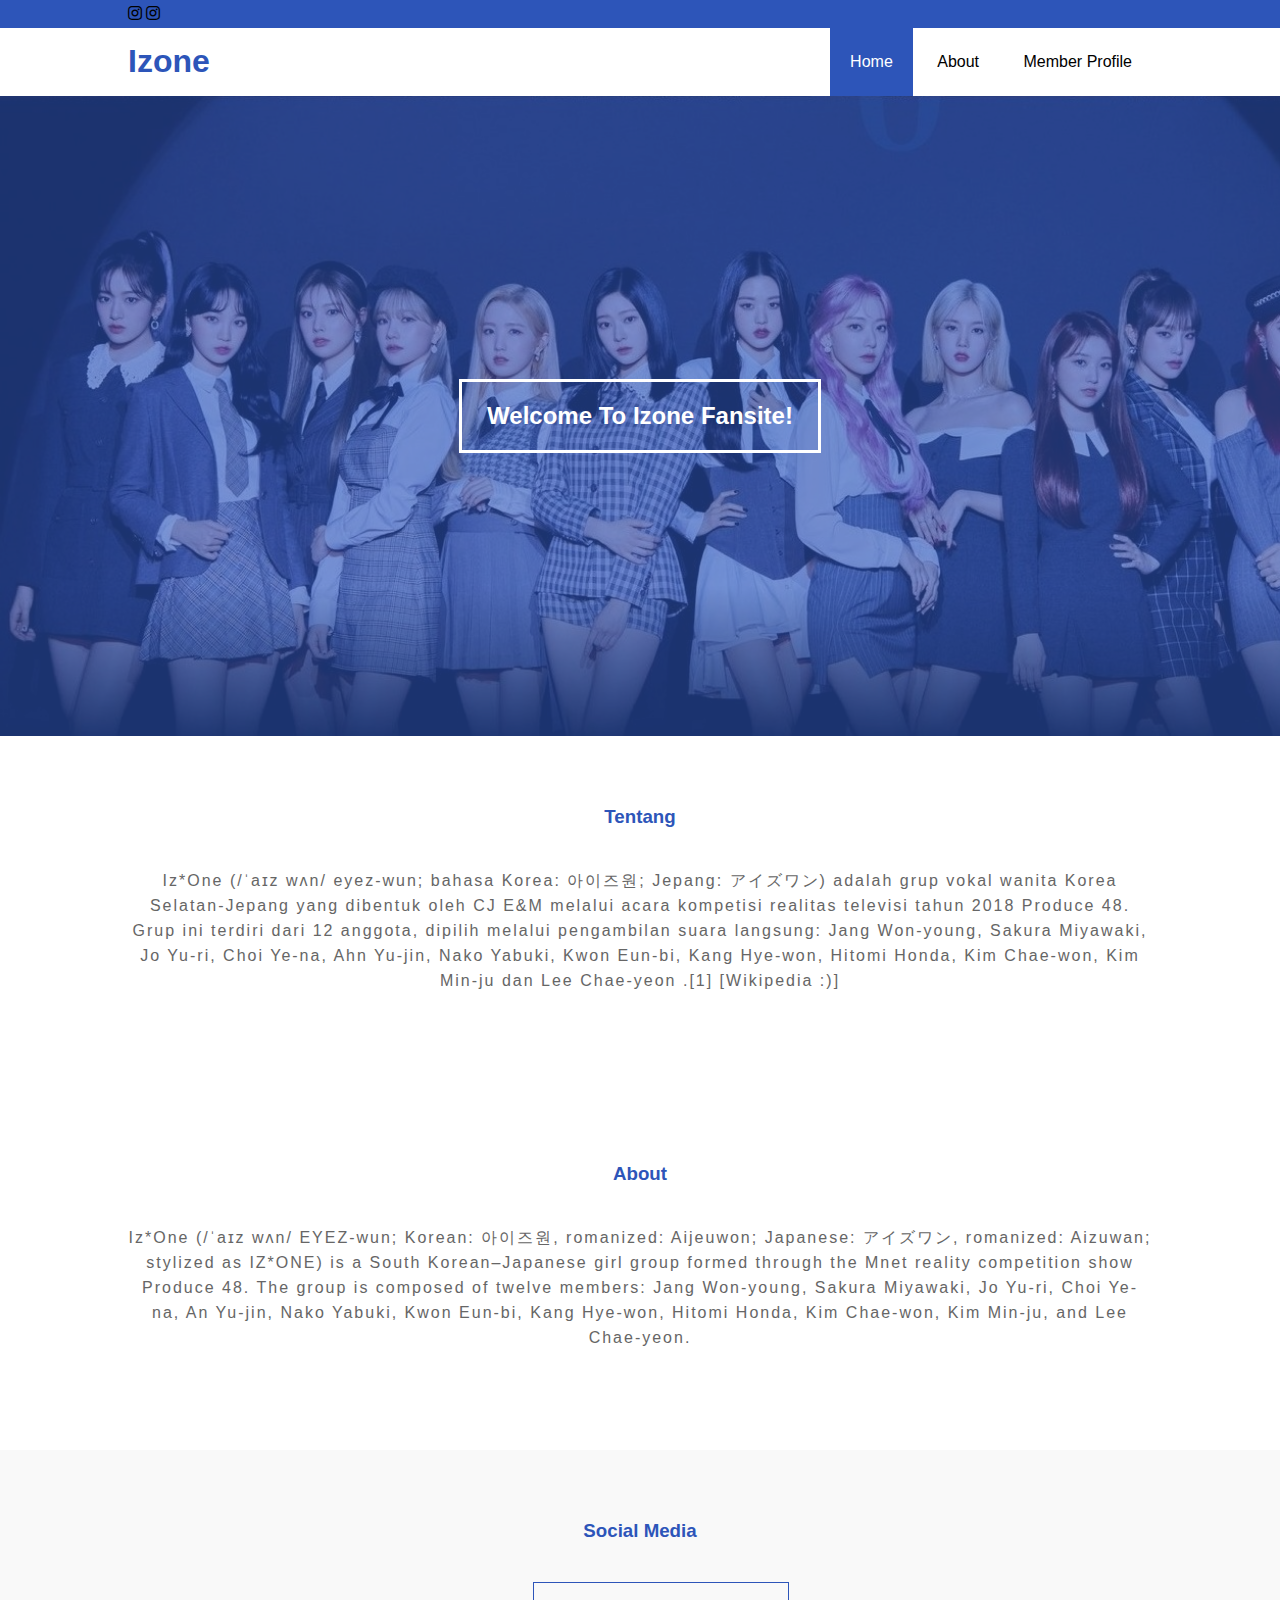
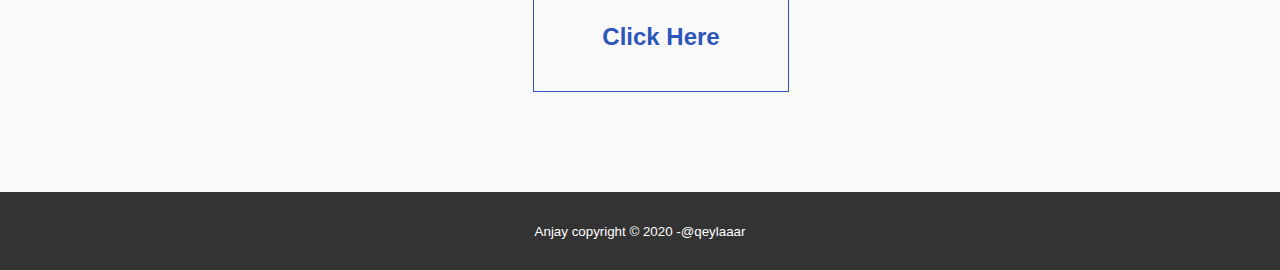
<file: index.html>
<!DOCTYPE html>
<html>
<head>
	<meta charset="utf-8">
	<meta name="viewport" content="width=device-width, initial-scale=1">
	<title>Izone.</title>
	<link rel="stylesheet" type="text/css" href="style.css">
	<link rel="stylesheet" type="text/css" href="https://cdnjs.cloudflare.com/ajax/libs/font-awesome/5.15.3/css/all.min.css">
	<script src="https://code.jquery.com/jquery-3.6.0.min.js" integrity="sha256-/xUj+3OJU5yExlq6GSYGSHk7tPXikynS7ogEvDej/m4=" crossorigin="anonymous"></script>
</head>
<body>

	<!--loader-->
	<div class="bg-loader">
		<div class="loader"></div>
	</div>

	<!-- header -->
	<div class="media">
		<div class="container">
			<ul>
				<li><a href="https://instagram.com/official_izone"><i class="fab fa-instagram"></i></a></li>
				<li><a href="https://instagram.com/qeylaaar"><i class="fab fa-instagram"></i></a></li>
			</ul>
		</div>
	</div>
	<header>
		<div class="container">
		<h1><a href="index.html">Izone</a></h1>
		<ul>
			<li class="active"><a href="index.html">Home</a></li>
			<li><a href="html/about.html">About</a></li>
			<li><a href="html/memberprofile.html">Member Profile</a></li>
		</ul>
	    </div>
	</header>

	<!-- banner -->
	<section class="banner">
		<h2>Welcome To Izone Fansite!</h2>
	</section>

	<!--about-->
	<section class="about">
		<div class="container">
			<h3>Tentang</h3>
			<p>Iz*One (/ˈaɪz wʌn/ eyez-wun; bahasa Korea: 아이즈원; Jepang: アイズワン) adalah grup vokal wanita Korea Selatan-Jepang yang dibentuk oleh CJ E&M melalui acara kompetisi realitas televisi tahun 2018 Produce 48. Grup ini terdiri dari 12 anggota, dipilih melalui pengambilan suara langsung: Jang Won-young, Sakura Miyawaki, Jo Yu-ri, Choi Ye-na, Ahn Yu-jin, Nako Yabuki, Kwon Eun-bi, Kang Hye-won, Hitomi Honda, Kim Chae-won, Kim Min-ju dan Lee Chae-yeon .[1] [Wikipedia :)]</p>
		</div>
	</section>
	<section class="about">
		<div class="container">
			<h3>About</h3>
			<p>Iz*One (/ˈaɪz wʌn/ EYEZ-wun; Korean: 아이즈원, romanized: Aijeuwon; Japanese: アイズワン, romanized: Aizuwan; stylized as IZ*ONE) is a South Korean–Japanese girl group formed through the Mnet reality competition show Produce 48. The group is composed of twelve members: Jang Won-young, Sakura Miyawaki, Jo Yu-ri, Choi Ye-na, An Yu-jin, Nako Yabuki, Kwon Eun-bi, Kang Hye-won, Hitomi Honda, Kim Chae-won, Kim Min-ju, and Lee Chae-yeon.</p>
		</div>
	</section>
	<!-- service/social media -->
	<section class="service">
		<div class="container">
			<h3>Social Media</h3>
			<div class="box">
				<div class="col-4">
					<a href="html/sosmeds.html"><h2 align="center">Click Here</h2></a>
				</div>
				</div>
			</div>
		</div>
	</section>

	<!--footer-->
	<footer>
		<div class="container">
			<small>Anjay copyright &copy; 2020 -@qeylaaar</small>
		</div>
	</footer>

	<script type="text/javascript">
		$(document).ready(function(){
			$(".bg-loader").hide();
		})
	</script>

</body>
</html>
</file>
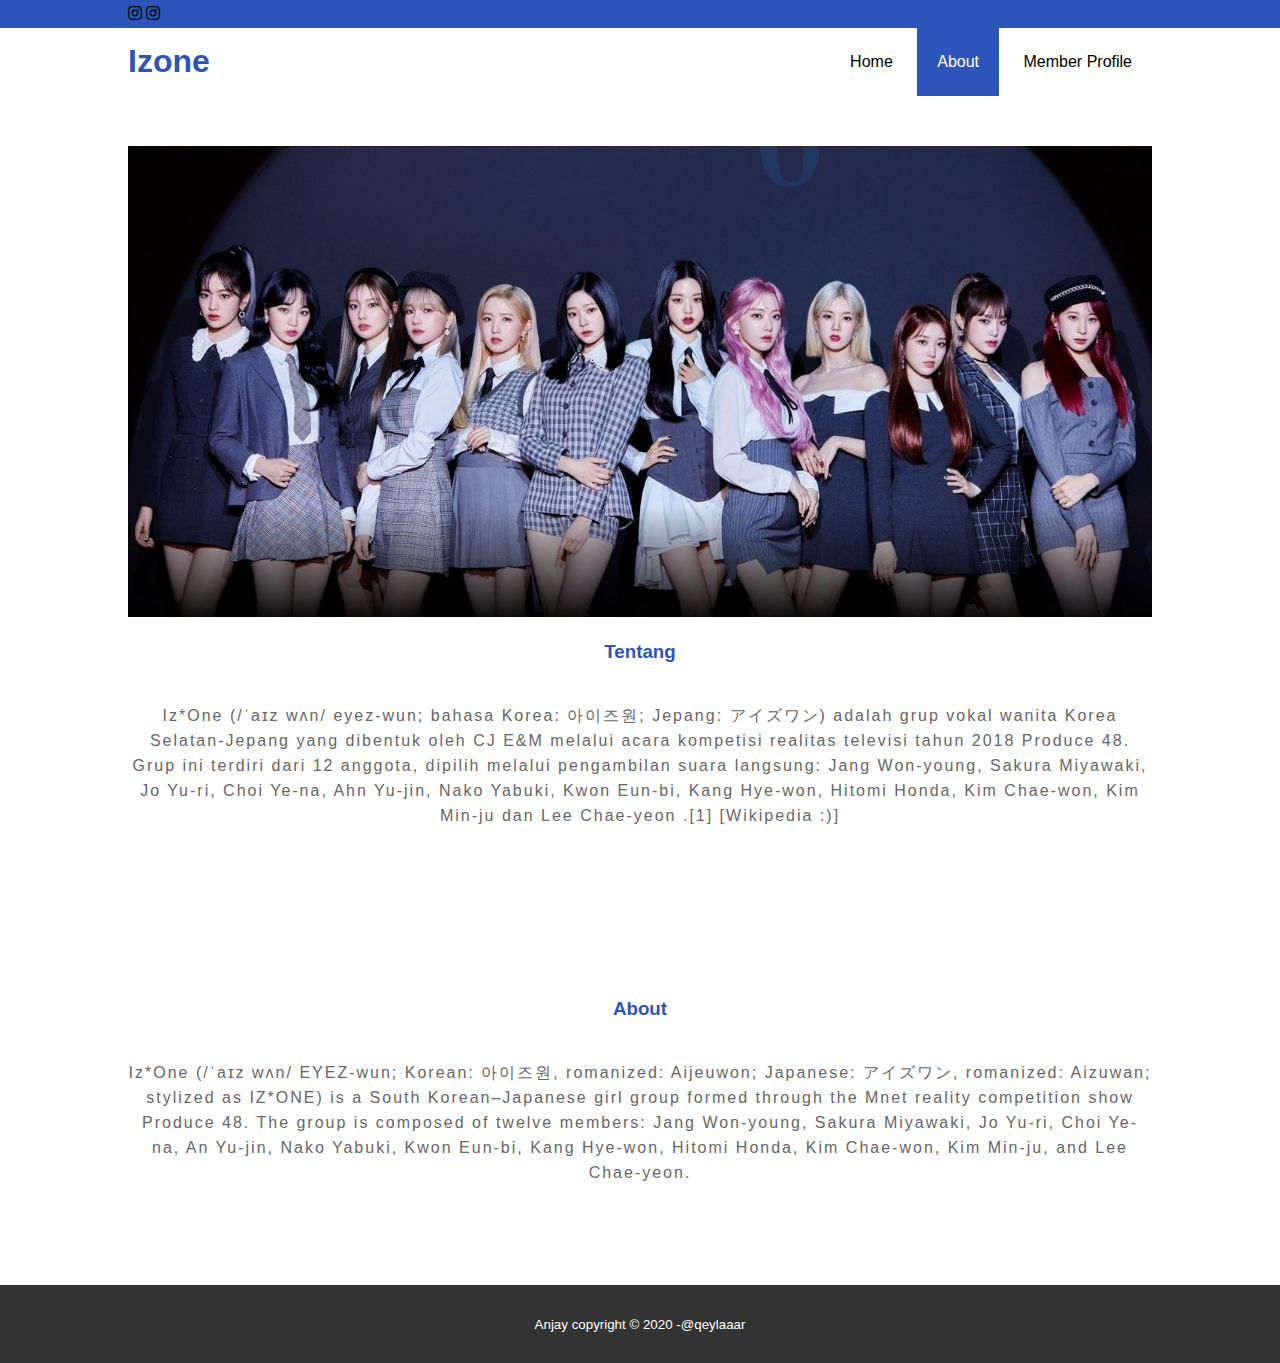
<file: html/about.html>
<!DOCTYPE html>
<html>
<head>
	<meta charset="utf-8">
	<meta name="viewport" content="width=device-width, initial-scale=1">
	<title>Izone.</title>
	<link rel="stylesheet" type="text/css" href="../style.css">
	<link rel="stylesheet" type="text/css" href="https://cdnjs.cloudflare.com/ajax/libs/font-awesome/5.15.3/css/all.min.css">
	<script src="https://code.jquery.com/jquery-3.6.0.min.js" integrity="sha256-/xUj+3OJU5yExlq6GSYGSHk7tPXikynS7ogEvDej/m4=" crossorigin="anonymous"></script>
</head>
<body>

	<!--loader-->
	<div class="bg-loader">
		<div class="loader"></div>
	</div>

	<!-- header -->
	<div class="media">
		<div class="container">
			<ul>
				<li><a href="https://instagram.com/official_izone"><i class="fab fa-instagram"></i></a></li>
				<li><a href="https://instagram.com/qeylaaar"><i class="fab fa-instagram"></i></a></li>
			</ul>
		</div>
	</div>
	<header>
		<div class="container">
		<h1><a href="../index.html">Izone</a></h1>
		<ul>
			<li><a href="../index.html">Home</a></li>
			<li class="active"><a href="about.html">About</a></li>
			<li><a href="memberprofile.html">Member Profile</a></li>
		</ul>
	    </div>
	</header>

	<!--about-->
	<section class="about">
		<div class="container">
			<img src="../img/banner3.jpg" width="100%">
			<h3>Tentang</h3>
			<p>Iz*One (/ˈaɪz wʌn/ eyez-wun; bahasa Korea: 아이즈원; Jepang: アイズワン) adalah grup vokal wanita Korea Selatan-Jepang yang dibentuk oleh CJ E&M melalui acara kompetisi realitas televisi tahun 2018 Produce 48. Grup ini terdiri dari 12 anggota, dipilih melalui pengambilan suara langsung: Jang Won-young, Sakura Miyawaki, Jo Yu-ri, Choi Ye-na, Ahn Yu-jin, Nako Yabuki, Kwon Eun-bi, Kang Hye-won, Hitomi Honda, Kim Chae-won, Kim Min-ju dan Lee Chae-yeon .[1] [Wikipedia :)]</p>
		</div>
	</section>
	<section class="about">
		<div class="container">
			<h3>About</h3>
			<p>Iz*One (/ˈaɪz wʌn/ EYEZ-wun; Korean: 아이즈원, romanized: Aijeuwon; Japanese: アイズワン, romanized: Aizuwan; stylized as IZ*ONE) is a South Korean–Japanese girl group formed through the Mnet reality competition show Produce 48. The group is composed of twelve members: Jang Won-young, Sakura Miyawaki, Jo Yu-ri, Choi Ye-na, An Yu-jin, Nako Yabuki, Kwon Eun-bi, Kang Hye-won, Hitomi Honda, Kim Chae-won, Kim Min-ju, and Lee Chae-yeon.</p>
		</div>
	</section>

	<!--footer-->
	<footer> 
		<div class="container">
			<small>Anjay copyright &copy; 2020 -@qeylaaar</small>
		</div>
	</footer>

	<script type="text/javascript">
		$(document).ready(function(){
			$(".bg-loader").hide();
		})
	</script>

</body>
</html>
</file>
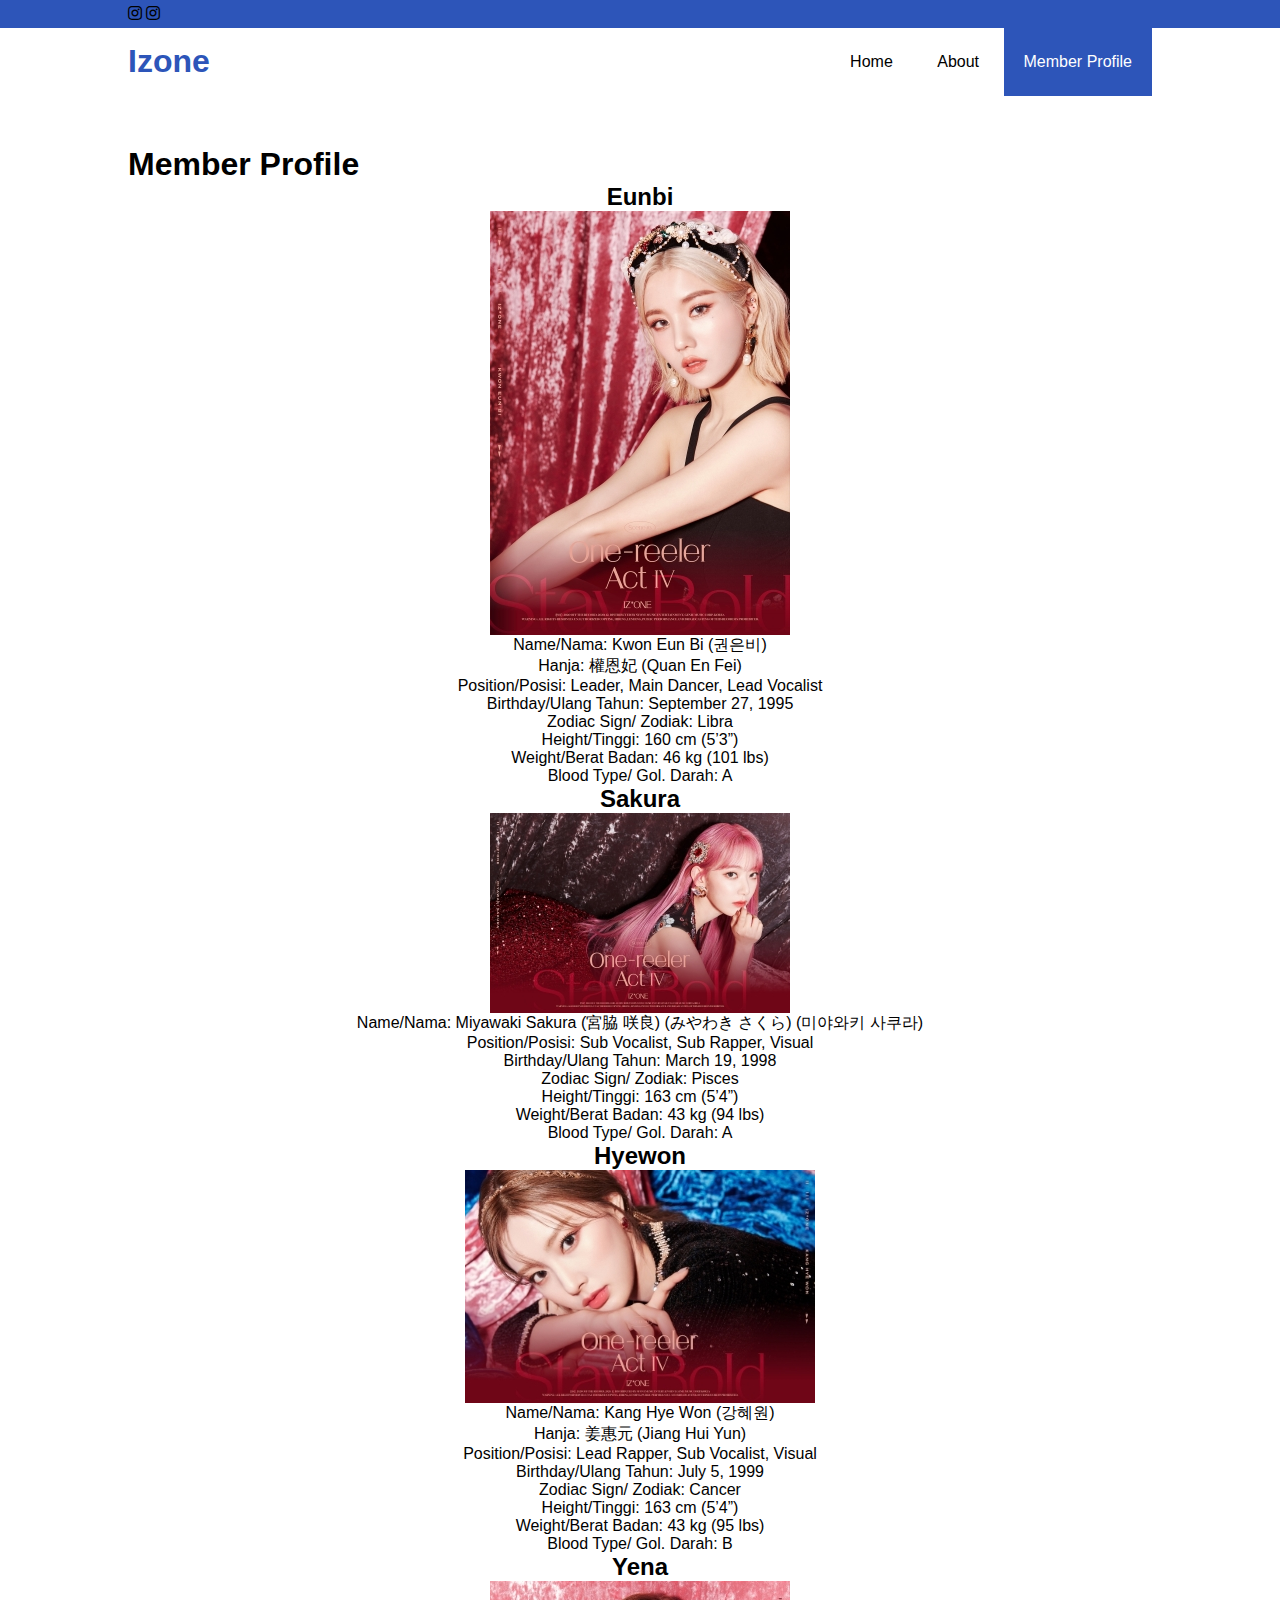
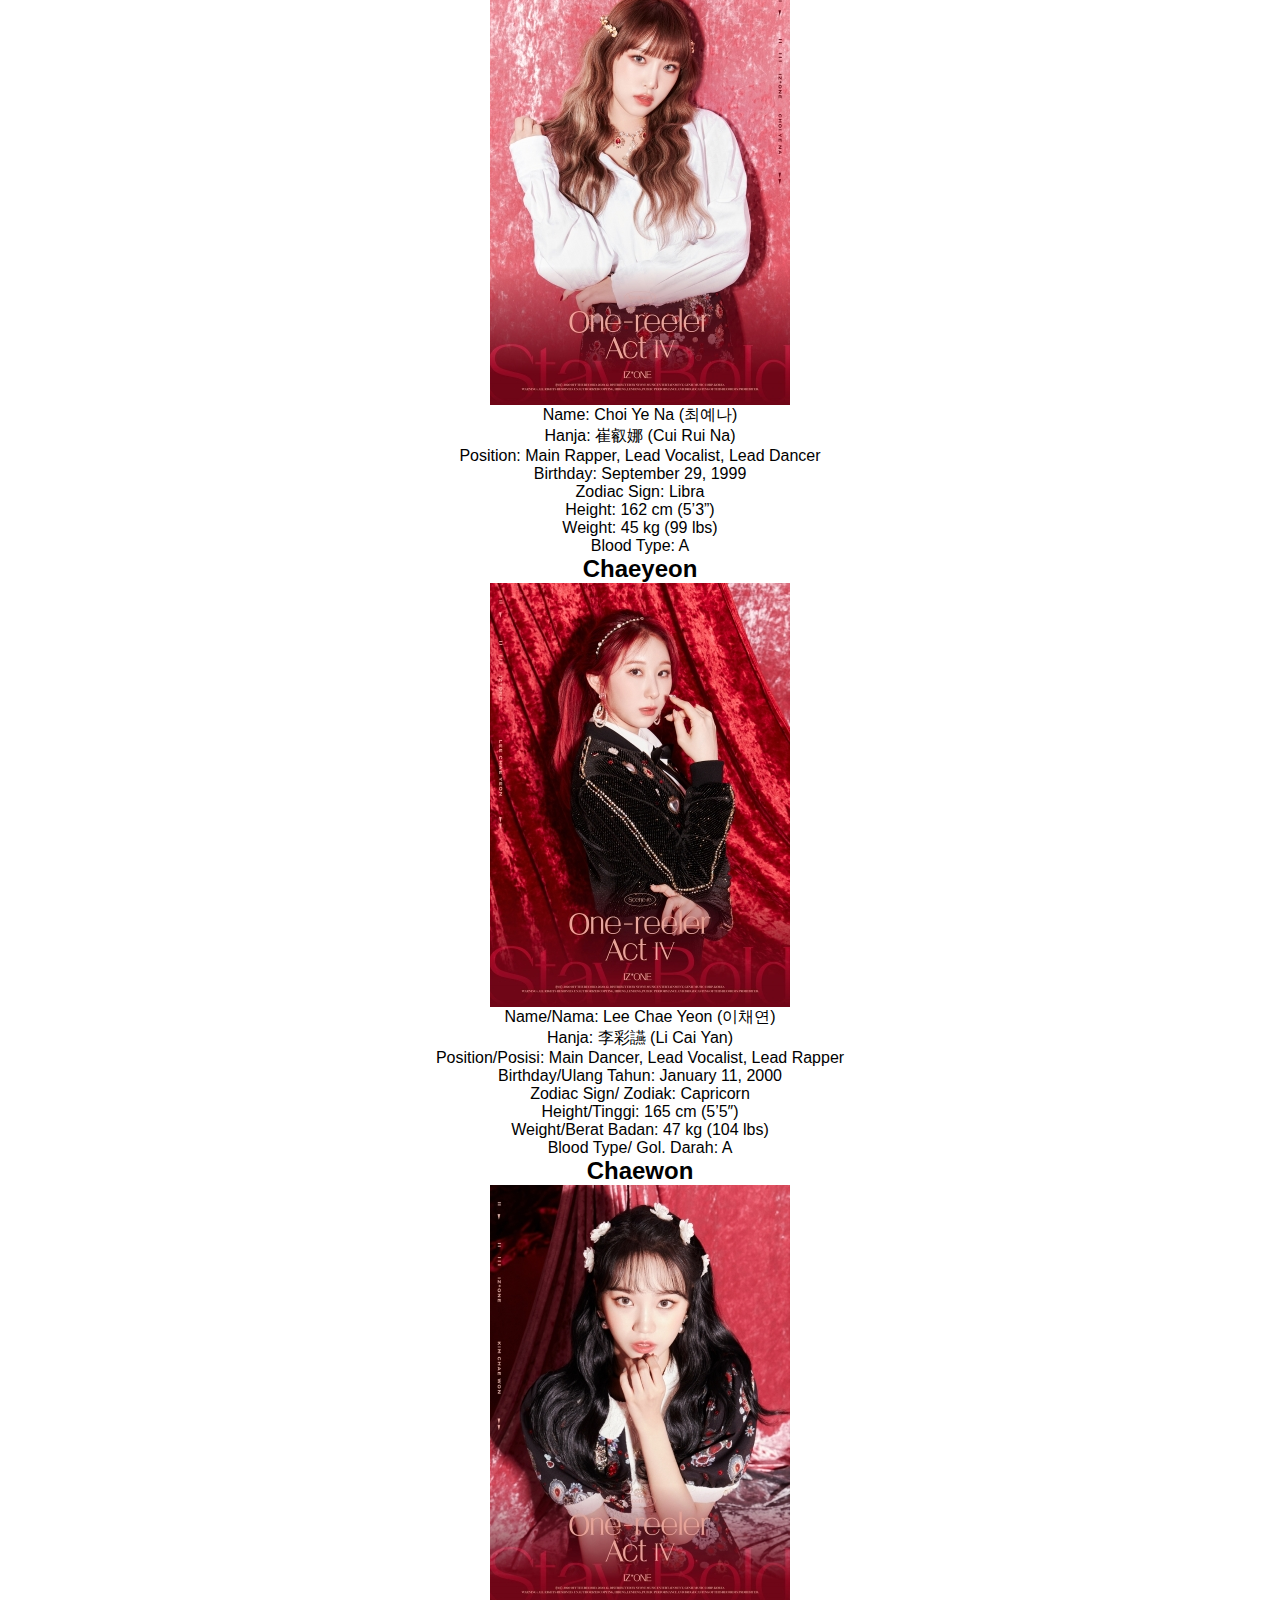
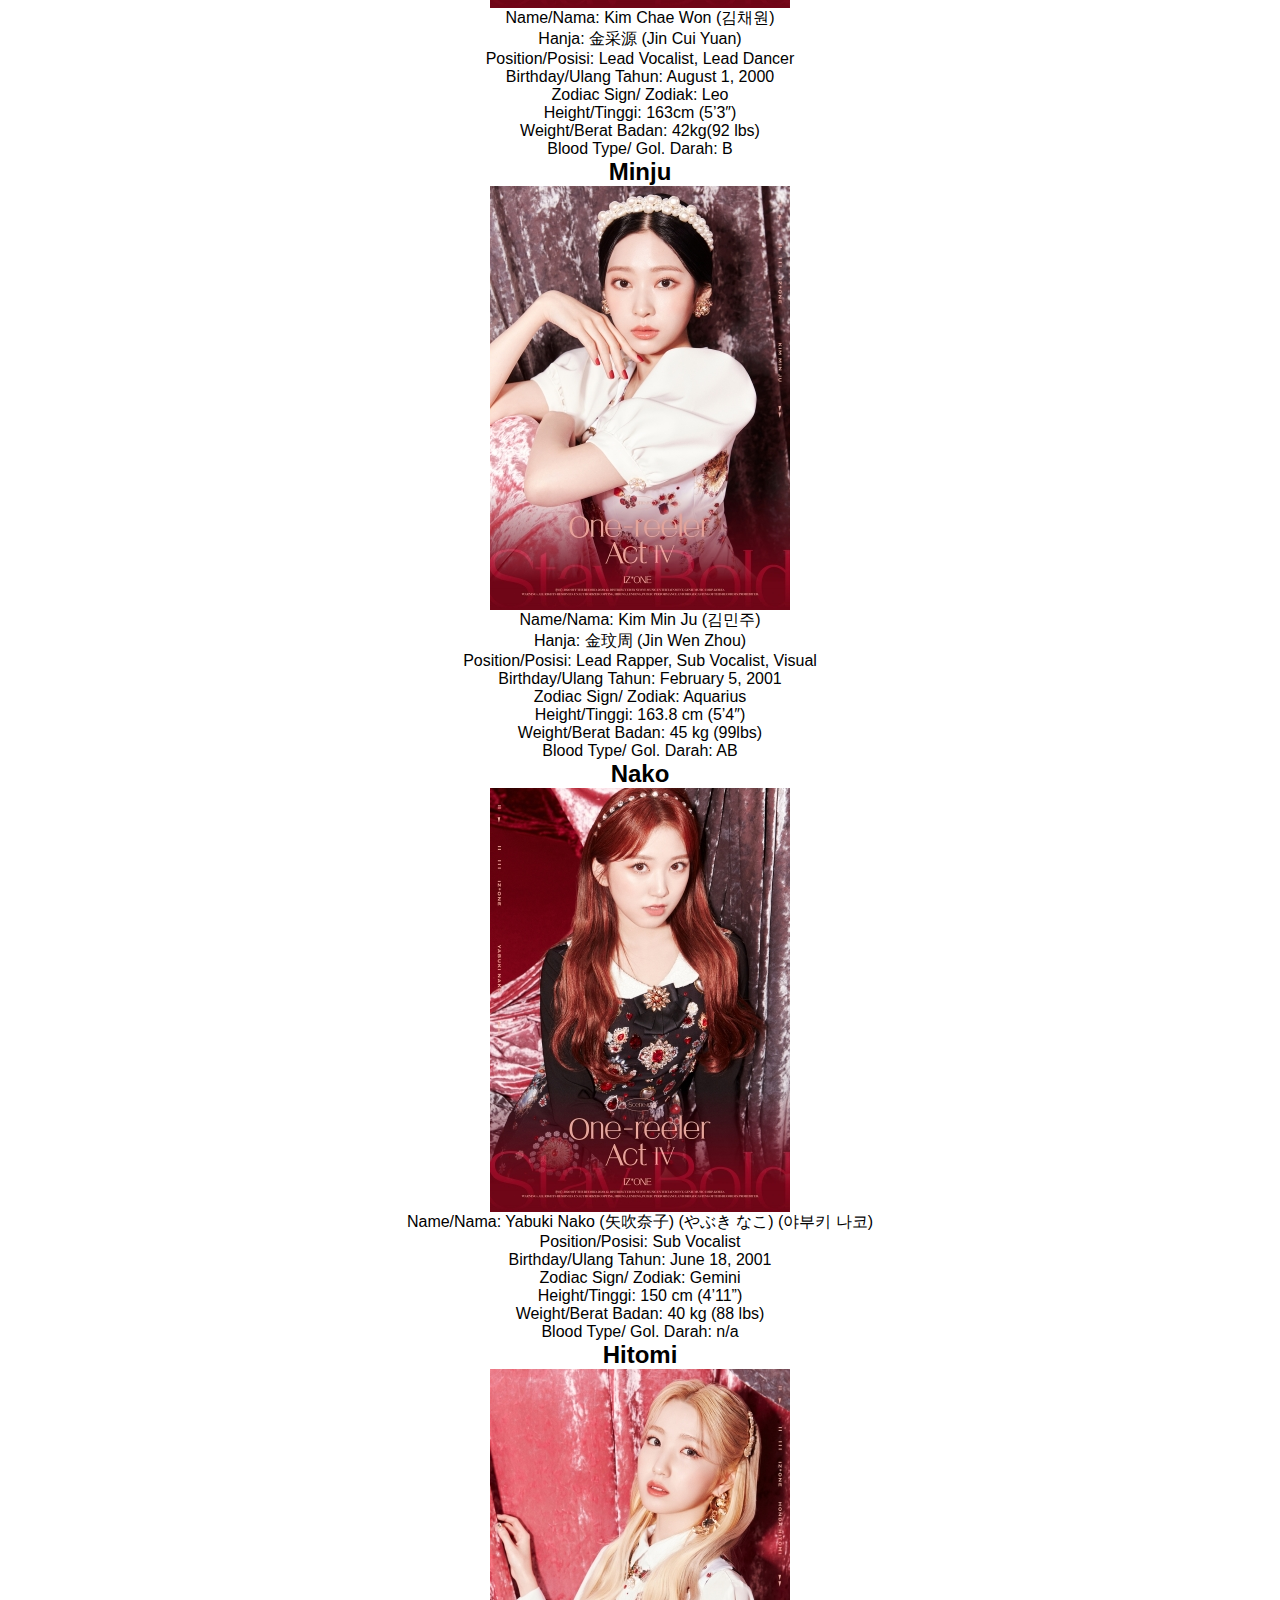
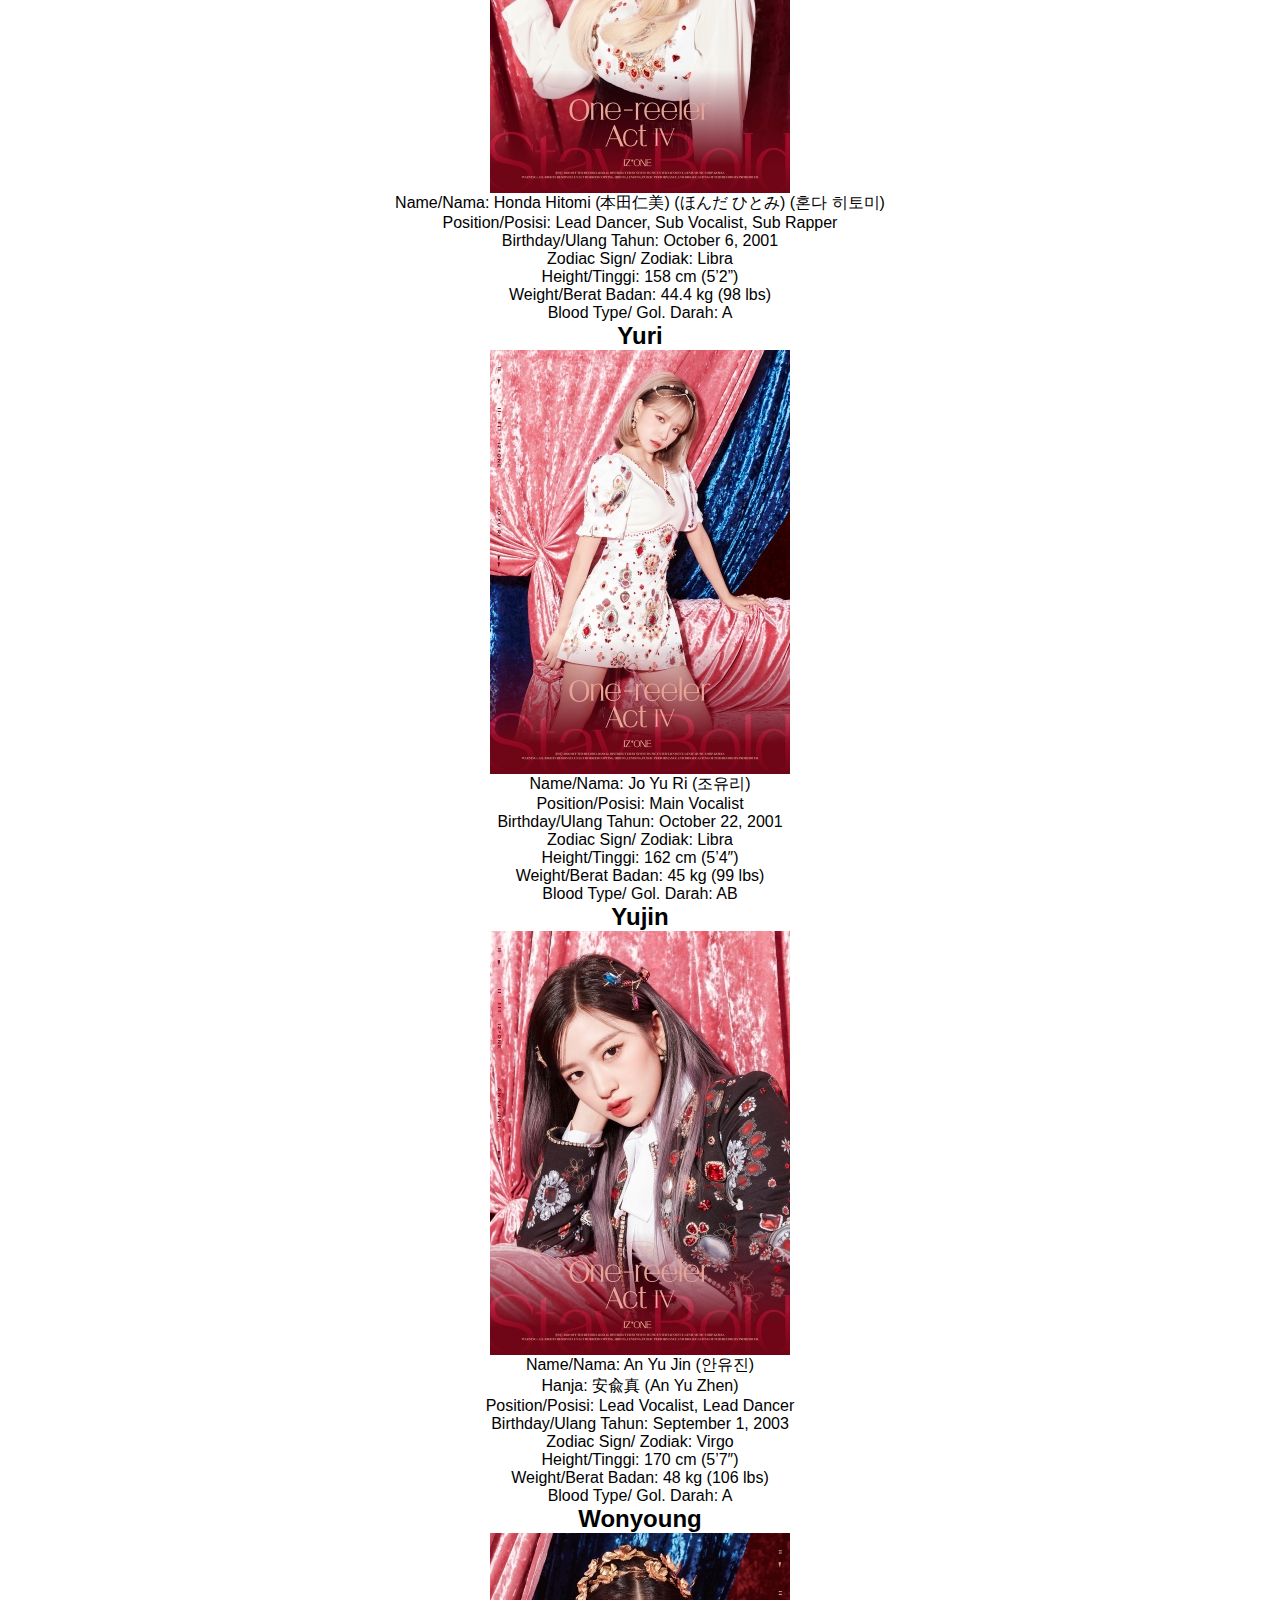
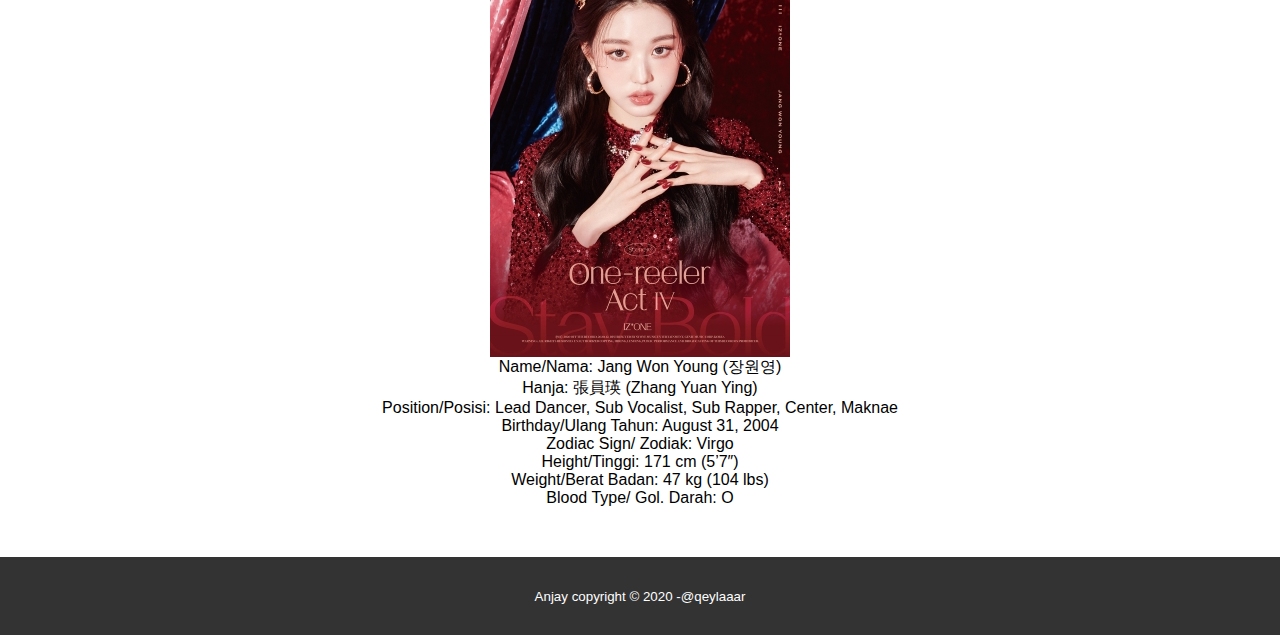
<file: html/memberprofile.html>
<!DOCTYPE html>
<html>
<head>
	<meta charset="utf-8">
	<meta name="viewport" content="width=device-width, initial-scale=1">
	<title>Izone.</title>
	<link rel="stylesheet" type="text/css" href="../style.css">
	<link rel="stylesheet" type="text/css" href="https://cdnjs.cloudflare.com/ajax/libs/font-awesome/5.15.3/css/all.min.css">
	<script src="https://code.jquery.com/jquery-3.6.0.min.js" integrity="sha256-/xUj+3OJU5yExlq6GSYGSHk7tPXikynS7ogEvDej/m4=" crossorigin="anonymous"></script>
</head>
<body>


	<!--loader-->
	<div class="bg-loader">
		<div class="loader"></div>
	</div>

	<!-- header -->
	<div class="media">
		<div class="container">
			<ul>
				<li><a href="https://instagram.com/official_izone"><i class="fab fa-instagram"></i></a></li>
				<li><a href="https://instagram.com/qeylaaar"><i class="fab fa-instagram"></i></a></li>
			</ul>
		</div>
	</div>
	<header>
		<div class="container">
		<h1><a href="../index.html">Izone</a></h1>
		<ul>
			<li><a href="../index.html">Home</a></li>
			<li><a href="about.html">About</a></li>
			<li class="active"><a href="memberprofile.html">Member Profile</a></li>
		</ul>
	    </div>
	</header>

	<!--label-->
	<section class="label">
		<div class="container">
			<h1>Member Profile</h1>
			<h2 align="center">Eunbi</h2>
			<center><img src="../img/eunbi2.jpg" align="middle"></center>
			<ul align ="center" style="list-style: none;">
				<li align="center">Name/Nama: Kwon Eun Bi (권은비)</li>
	<li>Hanja: 權恩妃 (Quan En Fei)</li>
	<li>Position/Posisi: Leader, Main Dancer, Lead Vocalist</li>
	<li>Birthday/Ulang Tahun: September 27, 1995</li>
	<li>Zodiac Sign/ Zodiak: Libra</li>
	<li>Height/Tinggi: 160 cm (5’3”)</li>
	<li>Weight/Berat Badan: 46 kg (101 lbs)</li>
	<li>Blood Type/ Gol. Darah: A</li>
			</ul>
			<h2 align="center">Sakura</h2>
			<center><img src="../img/sakura2.jpg" align="middle"></center>
			<ul align ="center" style="list-style: none;">
				<li align="center">Name/Nama: Miyawaki Sakura (宮脇 咲良) (みやわき さくら) (미야와키 사쿠라)</li>
	<li>Position/Posisi: Sub Vocalist, Sub Rapper, Visual</li>
	<li>Birthday/Ulang Tahun: March 19, 1998</li>
	<li>Zodiac Sign/ Zodiak:  Pisces</li>
	<li>Height/Tinggi: 163 cm (5’4”)</li>
	<li>Weight/Berat Badan: 43 kg (94 lbs)</li>
	<li>Blood Type/ Gol. Darah: A</li>
			</ul>
			<h2 align="center">Hyewon</h2>
			<center><img src="../img/hyewon2.jpg" align="middle"></center>
			<ul align ="center" style="list-style: none;">
				<li align="center">Name/Nama: Kang Hye Won (강혜원)</li>
	<li>Hanja: 姜惠元 (Jiang Hui Yun)</li>
	<li>Position/Posisi: Lead Rapper, Sub Vocalist, Visual</li>
	<li>Birthday/Ulang Tahun: July 5, 1999</li>
	<li>Zodiac Sign/ Zodiak: Cancer</li>
	<li>Height/Tinggi: 163 cm (5’4”)</li>
	<li>Weight/Berat Badan: 43 kg (95 lbs)</li>
	<li>Blood Type/ Gol. Darah: B</li>
			</ul>
			<h2 align="center">Yena</h2>
			<center><img src="../img/yena2.jpg" align="middle"></center>
			<ul align ="center" style="list-style: none;">
				<li align="center">Name: Choi Ye Na (최예나)</li>
	<li>Hanja: 崔叡娜 (Cui Rui Na)</li>
	<li>Position: Main Rapper, Lead Vocalist, Lead Dancer</li>
	<li>Birthday: September 29, 1999</li>
	<li>Zodiac Sign: Libra</li>
	<li>Height: 162 cm (5’3”)</li>
	<li>Weight: 45 kg (99 lbs)</li>
	<li>Blood Type: A</li>
			</ul>
			<h2 align="center">Chaeyeon</h2>
			<center><img src="../img/chaeyeon2.jpg" align="middle"></center>
			<ul align ="center" style="list-style: none;">
				<li align="center">Name/Nama: Lee Chae Yeon (이채연)</li>
	<li>Hanja: 李彩讌 (Li Cai Yan)</li>
	<li>Position/Posisi: Main Dancer, Lead Vocalist, Lead Rapper</li>
	<li>Birthday/Ulang Tahun: January 11, 2000</li>
	<li>Zodiac Sign/ Zodiak: Capricorn</li>
	<li>Height/Tinggi: 165 cm (5’5″)</li>
	<li>Weight/Berat Badan: 47 kg (104 lbs)</li>
	<li>Blood Type/ Gol. Darah: A</li>
			</ul>
			<h2 align="center">Chaewon</h2>
			<center><img src="../img/chaewon2.jpg" align="middle"></center>
			<ul align ="center" style="list-style: none;">
	<li align="center">Name/Nama: Kim Chae Won (김채원)</li>
	<li>Hanja: 金采源 (Jin Cui Yuan)</li>
	<li>Position/Posisi: Lead Vocalist, Lead Dancer</li>
	<li>Birthday/Ulang Tahun: August 1, 2000</li>
	<li>Zodiac Sign/ Zodiak: Leo</li>
	<li>Height/Tinggi: 163cm (5’3″)</li>
	<li>Weight/Berat Badan: 42kg(92 lbs)</li>
	<li>Blood Type/ Gol. Darah: B</li>
			</ul>
			<h2 align="center">Minju</h2>
			<center><img src="../img/minju2.jpg" align="middle"></center>
			<ul align ="center" style="list-style: none;">
				<li align="center">Name/Nama: Kim Min Ju (김민주)</li>
	<li>Hanja: 金玟周 (Jin Wen Zhou)</li>
	<li>Position/Posisi: Lead Rapper, Sub Vocalist, Visual</li>
	<li>Birthday/Ulang Tahun: February 5, 2001</li>
	<li>Zodiac Sign/ Zodiak: Aquarius</li>
	<li>Height/Tinggi: 163.8 cm (5’4″)</li>
	<li>Weight/Berat Badan: 45 kg (99lbs)</li>
	<li>Blood Type/ Gol. Darah: AB</li>
			</ul>
			<h2 align="center">Nako</h2>
			<center><img src="../img/nako2.jpg" align="middle"></center>
			<ul align ="center" style="list-style: none;">
				<li align="center">Name/Nama: Yabuki Nako (矢吹奈子) (やぶき なこ) (야부키 나코)</li>
	<li>Position/Posisi: Sub Vocalist</li>
	<li>Birthday/Ulang Tahun:  June 18, 2001</li>
	<li>Zodiac Sign/ Zodiak:  Gemini</li>
	<li>Height/Tinggi: 150 cm (4’11”)</li>
	<li>Weight/Berat Badan: 40 kg (88 lbs)</li>
	<li>Blood Type/ Gol. Darah: n/a</li>
			</ul>
			<h2 align="center">Hitomi</h2>
			<center><img src="../img/hitomi2.jpg" align="middle"></center>
			<ul align ="center" style="list-style: none;">
				<li align="center">Name/Nama: Honda Hitomi (本田仁美) (ほんだ ひとみ) (혼다 히토미)</li>
	<li>Position/Posisi: Lead Dancer, Sub Vocalist, Sub Rapper</li>
	<li>Birthday/Ulang Tahun: October 6, 2001</li>
	<li>Zodiac Sign/ Zodiak: Libra</li>
	<li>Height/Tinggi: 158 cm (5’2”)</li>
	<li>Weight/Berat Badan: 44.4 kg (98 lbs)</li>
	<li>Blood Type/ Gol. Darah: A</li>
			</ul>
			<h2 align="center">Yuri</h2>
			<center><img src="../img/yuri2.jpg" align="middle"></center>
			<ul align ="center" style="list-style: none;">
				<li align="center">Name/Nama: Jo Yu Ri (조유리)</li>
	<li>Position/Posisi: Main Vocalist</li>
	<li>Birthday/Ulang Tahun: October 22, 2001</li>
	<li>Zodiac Sign/ Zodiak: Libra</li>
	<li>Height/Tinggi: 162 cm (5’4″)</li>
	<li>Weight/Berat Badan: 45 kg (99 lbs)</li>
	<li>Blood Type/ Gol. Darah: AB</li>
			</ul>
			<h2 align="center">Yujin</h2>
			<center><img src="../img/yujin2.jpg" align="middle"></center>
			<ul align ="center" style="list-style: none;">
				<li align="center">Name/Nama: An Yu Jin (안유진)</li>
	<li>Hanja: 安兪真 (An Yu Zhen)</li>
	<li>Position/Posisi: Lead Vocalist, Lead Dancer</li>
	<li>Birthday/Ulang Tahun: September 1, 2003</li>
	<li>Zodiac Sign/ Zodiak: Virgo</li>
	<li>Height/Tinggi:  170 cm (5’7″)</li>
	<li>Weight/Berat Badan: 48 kg (106 lbs)</li>
	<li>Blood Type/ Gol. Darah: A</li>
			</ul>
			<h2 align="center">Wonyoung</h2>
			<center><img src="../img/wonyoung2.jpg" align="middle"></center>
			<ul align ="center" style="list-style: none;">
				<li align="center">Name/Nama: Jang Won Young (장원영)</li>
	<li>Hanja: 張員瑛 (Zhang Yuan Ying)</li>
	<li>Position/Posisi: Lead Dancer, Sub Vocalist, Sub Rapper, Center, Maknae</li>
	<li>Birthday/Ulang Tahun: August 31, 2004</li>
	<li>Zodiac Sign/ Zodiak: Virgo</li>
	<li>Height/Tinggi: 171 cm (5’7″)</li>
	<li>Weight/Berat Badan: 47 kg (104 lbs)</li>
	<li>Blood Type/ Gol. Darah: O</li>
			</ul>
		</div>
	</section>

	<!--footer-->
	<footer>
		<div class="container">
			<small>Anjay copyright &copy; 2020 -@qeylaaar</small>
		</div>
	</footer>

	<script type="text/javascript">
		$(document).ready(function(){
			$(".bg-loader").hide();
		})
	</script>

</body>
</html>
</file>
<file: style.css>
* { 
	padding: 0;
	margin: 0;
	font-family: sans-serif;
}
a {
	color: inherit;
	text-decoration: none;
}
.media {
	padding: 5px 0;
	background-color: #2D55B9;
}
.media ul li {
	display: inline-block;
	color: #fff
	margin-right: 10px;
}
.container {
	width: 80%;
	margin: 0 auto;
}
.container:after {
	content: '';
	display: block;
	clear: both;
}
header {
	
}
header h1 {
	float: left;
	padding: 15px 0;
	color: #2D55B9;
}
header ul {
	
	float: right;
}
header ul li {
	display: inline-block;

}
header ul li a {
	padding: 25px 20px;
	display: inline-block;
}
header ul li a:hover {
	background-color: #2D55B9;
	color: #fff;
}
.active{
	background-color: #2D55B9;
	color: #fff; 
}
.banner{
	height: 60vh;
	background-image: url('img/banner3.jpg');
	background-size: cover;
	position: relative;
	display: flex;
	justify-content: center;
	align-items: center;
}
.banner:after{
	content: '';
	display: block;
	position: absolute;
	top: 0;
	left: 0;
	right: 0;
	bottom: 0;
	background-color: rgba(45, 85, 185, 0.6);
}
.banner h2{
	color: #fff;
	z-index: 1;
	padding: 20px 25px;
	border: 3px solid #fff;
}
section{
	padding: 50px 0;
}
section h3{
	text-align: center;
	padding: 20px 0;
	color: #2D55B9;
	margin-bottom: 20px;
}
.about,
.service{
	padding-bottom: 100px;
}
.about p{
	color: #666;
	letter-spacing: 2px;
	line-height: 25px;
	text-align: center;
}
.service{
	background-color: #f9f9f9;
}
.box{
	color: #2D55B9;
}
.box:after{
	content: '';
	display: block;
	clear: both;
}
.box .col-4{
	width: 25%;
	padding: 20px;
	box-sizing: border-box;
	text-align: center; 
	float: middle; 
	margin-left: 405px;
	border: 1px solid;
}
.icon{
	width: 70px;
	height: 70px;
	border: 1px solid; 
	border-radius: 50%;
	text-align: center;
	line-height: 70px;
	font-size: 20px;
	margin: 0 auto;
}
.box .col-4 h2{
	margin: 20px 0;
	text-align: center;
	float: middle;
}
footer{
	padding: 30px 0;
	background-color: #333;
	color: #fff; 
	text-align: center;
}
.bg-loader{
	background-color: #eee;
	position: fixed;
	top: 0;
	left: 0;
	right: 0; 
	bottom: 0;
	z-index: 9999; 
	display: flex;
	justify-content: center;
	align-items: center;
}
.bg-loader .loader{
	width: 100px;
	height: 100px;
	border: 3px solid #fff;
	border-radius: 50%;
	border-top-color: #2D55B9;
	border-bottom-color: #2D55B9;
	border-right-color: #2D55B9;
	animation: puterin .8s linear infinite;
}
.label{
	background-color: #fff;
}
@keyframes puterin {
	100% {
		transform: rotate(360deg);
	}
}
@media screen and (max-width: 768px){
	.container{
		width: 90%
	}
	header h1 {
		text-align: center;
		float: none;
	}
	header ul{
		text-align: center;
		float: none;
	}
	.box .col-4 h2{
		width: 100%;
		float: none;
		align-items: center;
	}
}
</file>
